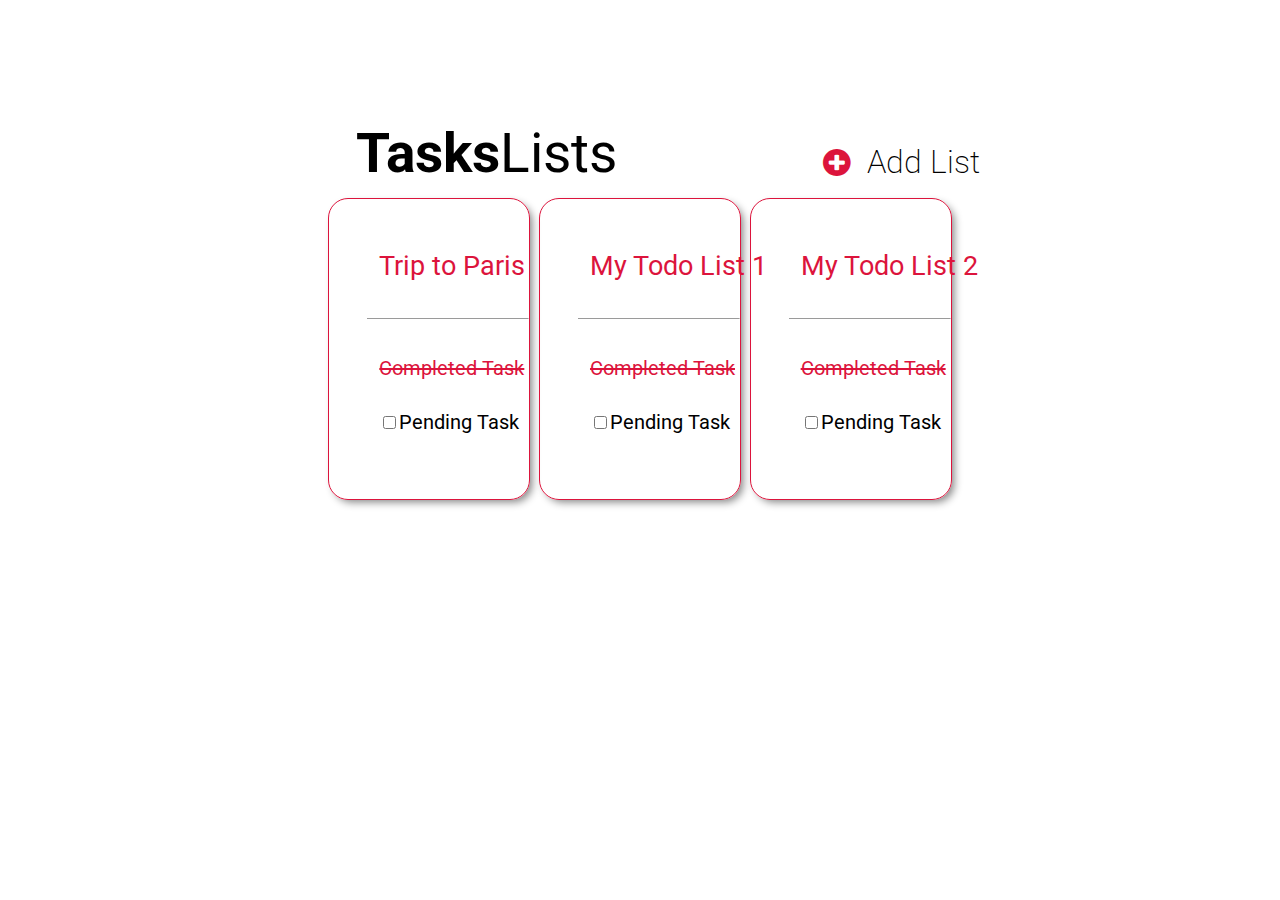
<file: index.html>
<!DOCTYPE html>
<html lang="en">
<head>
    <meta charset="UTF-8">
    <meta name="viewport" content="width=device-width, initial-scale=1.0">
    <link rel="stylesheet" href="task.css">
    <link rel="stylesheet" href="https://cdnjs.cloudflare.com/ajax/libs/font-awesome/4.7.0/css/font-awesome.min.css">
    <link href="https://fonts.googleapis.com/css2?family=Roboto:wght@300&display=swap" rel="stylesheet">
    <title>Todo App</title>
</head>
<body>

    <div class="div1">
        <div class="title"><span><b>Tasks</b>Lists</span></div>
        <i class="fa fa-plus-circle fa-2x" aria-hidden="true"></i>
        <h1>Add List</h1><br><br><br>
        <br>
        <br>
    </div>
        
    <div>

        <div class="box1">
             <pre>
             <div class="underline">Trip to Paris</div>
             <hr size="1" align="right" width="160px">
             <div class="strike">Completed Task</div>
             <div class="check"> <span><input type="checkbox">Pending Task</span></div> 
              </pre>
        </div>

        <div class="box2">
            <pre>
             <div class="underline2">My Todo List 1</div>
             <hr size="1" align="right" width="160px">
             <div class="strike2">Completed Task</div>
             <div class="check2"><span><input type="checkbox">Pending Task</span></div> 
              </pre>
        </div>

        <div class="box3">
           <pre>
            <div class="underline3">My Todo List 2</div>
            <hr size="1" align="right" width="160px">
            <div class="strike3">Completed Task</div>
            <div class="check3"><span><input type="checkbox">Pending Task</span></div> 
            </pre>
       </div>

       <div class="box4">
        <pre>
         <div class="underline4">My Todo List 3</div>
         <hr size="1" align="right" width="160px">
         <div class="strike4">Completed Task</div>
         <div class="check4"><span><input type="checkbox">Pending Task</span></div> 
         </pre>
    </div>

    <div class="box5">
        <pre>
         <div class="underline5">My Todo List 4</div>
         <hr size="1" align="right" width="160px">
         <div class="strike5">Completed Task</div>
         <div class="check5"><span><input type="checkbox">Pending Task</span></div> 
         </pre>
    </div>

    <div class="box6">
        <pre>
         <div class="underline6">My Todo List 5</div>
         <hr size="1" align="right" width="160px">
         <div class="strike6">Completed Task</div>
         <div class="check6"><span><input type="checkbox">Pending Task</span></div> 
         </pre>
    </div>

    </div>
    
</body>
</html>
</file>
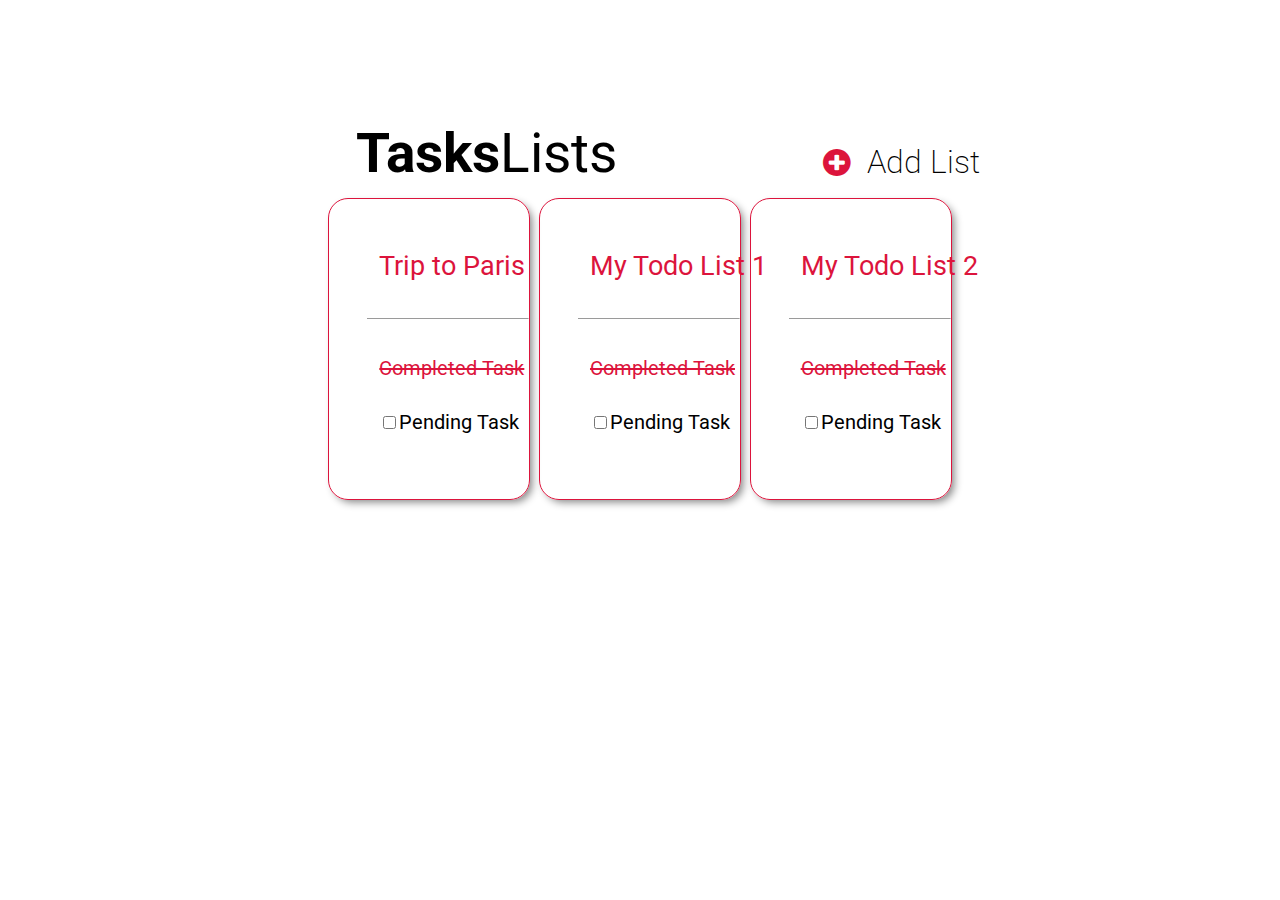
<file: index.html.html>
<!DOCTYPE html>
<html lang="en">
<head>
    <meta charset="UTF-8">
    <meta name="viewport" content="width=device-width, initial-scale=1.0">
    <link rel="stylesheet" href="task.css">
    <link rel="stylesheet" href="https://cdnjs.cloudflare.com/ajax/libs/font-awesome/4.7.0/css/font-awesome.min.css">
    <link href="https://fonts.googleapis.com/css2?family=Roboto:wght@300&display=swap" rel="stylesheet">
    <title>Todo App</title>
</head>
<body>

    <div class="div1">
        <div class="title"><span><b>Tasks</b>Lists</span></div>
        <i class="fa fa-plus-circle fa-2x" aria-hidden="true"></i>
        <h1>Add List</h1><br><br><br>
        <br>
        <br>
    </div>
        
    <div>

        <div class="box1">
             <pre>
             <div class="underline">Trip to Paris</div>
             <hr size="1" align="right" width="160px">
             <div class="strike">Completed Task</div>
             <div class="check"> <span><input type="checkbox">Pending Task</span></div> 
              </pre>
        </div>

        <div class="box2">
            <pre>
             <div class="underline2">My Todo List 1</div>
             <hr size="1" align="right" width="160px">
             <div class="strike2">Completed Task</div>
             <div class="check2"><span><input type="checkbox">Pending Task</span></div> 
              </pre>
        </div>

        <div class="box3">
           <pre>
            <div class="underline3">My Todo List 2</div>
            <hr size="1" align="right" width="160px">
            <div class="strike3">Completed Task</div>
            <div class="check3"><span><input type="checkbox">Pending Task</span></div> 
            </pre>
       </div>

       <div class="box4">
        <pre>
         <div class="underline4">My Todo List 3</div>
         <hr size="1" align="right" width="160px">
         <div class="strike4">Completed Task</div>
         <div class="check4"><span><input type="checkbox">Pending Task</span></div> 
         </pre>
    </div>

    <div class="box5">
        <pre>
         <div class="underline5">My Todo List 4</div>
         <hr size="1" align="right" width="160px">
         <div class="strike5">Completed Task</div>
         <div class="check5"><span><input type="checkbox">Pending Task</span></div> 
         </pre>
    </div>

    <div class="box6">
        <pre>
         <div class="underline6">My Todo List 5</div>
         <hr size="1" align="right" width="160px">
         <div class="strike6">Completed Task</div>
         <div class="check6"><span><input type="checkbox">Pending Task</span></div> 
         </pre>
    </div>

    </div>
    
</body>
</html>
</file>
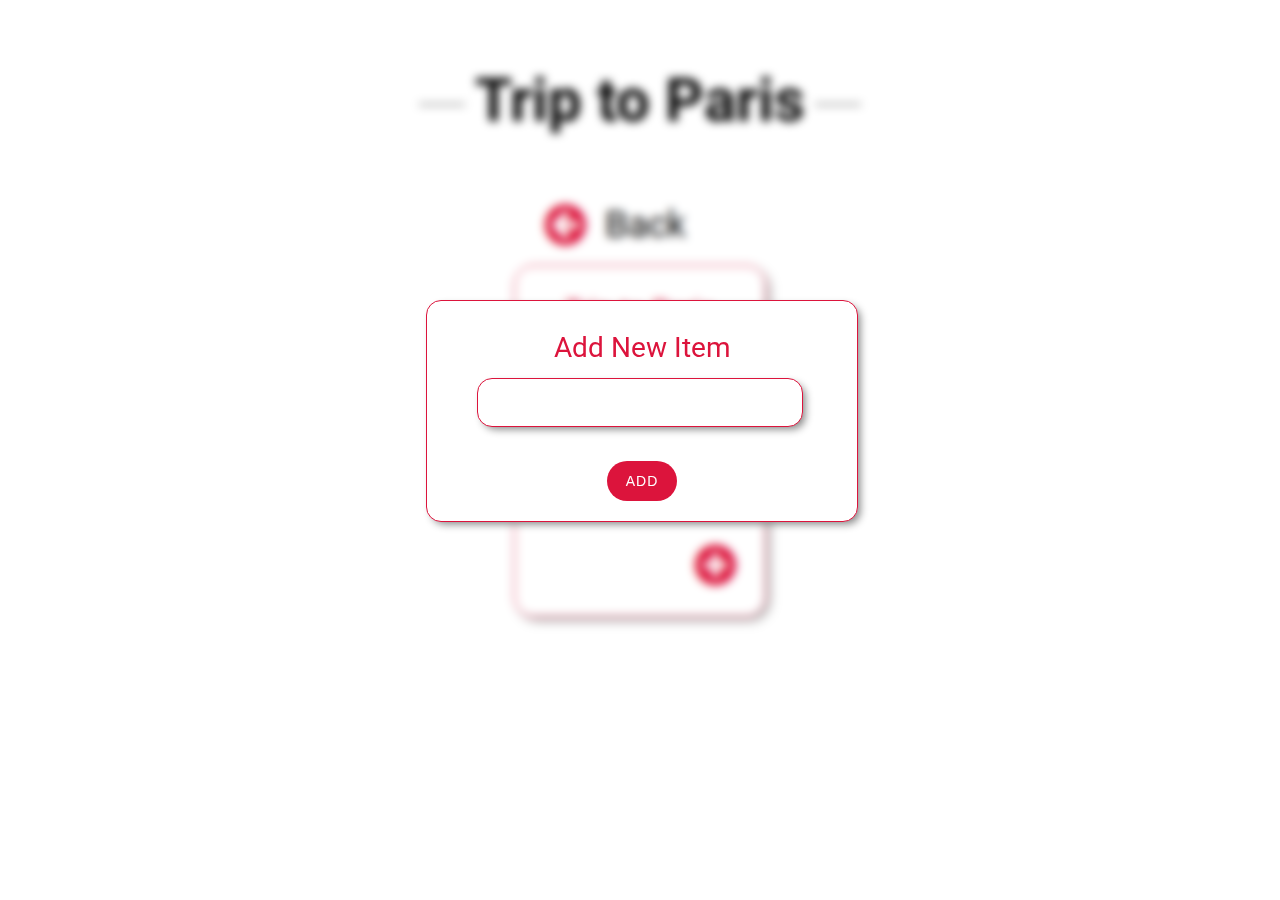
<file: newitem.html>
<!DOCTYPE html>
<html lang="en">
<head>
    <meta charset="UTF-8">
    <meta name="viewport" content="width=device-width, initial-scale=1.0">
    <title>New Item</title>
    <link rel="stylesheet" href="newitem.css">
    <link rel="stylesheet" href="https://cdnjs.cloudflare.com/ajax/libs/font-awesome/4.7.0/css/font-awesome.min.css">
    <link href="https://fonts.googleapis.com/css2?family=Roboto:wght@300&display=swap" rel="stylesheet">
</head>
<body>
    <div>
        <h1><span>Trip to Paris</span></h1>
        <div class="box1">
                <i class="fa fa-arrow-circle-left fa-3x" aria-hidden="true"></i>
                <div class="back">Back</div>
                <pre> <div class="underline">Trip to Paris</div>
                <hr size="1" align="right" width="200px">
                <div class="strike">Completed Task</div>
                <div class="check"> <span><input type="checkbox">Pending Task</span></div> 
                <div class="i2"><i class="fa fa-plus-circle fa-3x" aria-hidden="true"></i></div>
                </pre>
        </div>

        <div class="blur">
        
        </div>

        <div class="popup">
             <button>ADD</button>
             <div class="text">Add New Item</div>   
             <div class="box"><form><input type="text"></form></div>
        </div>
    </div>

</body>
</html>
</file>
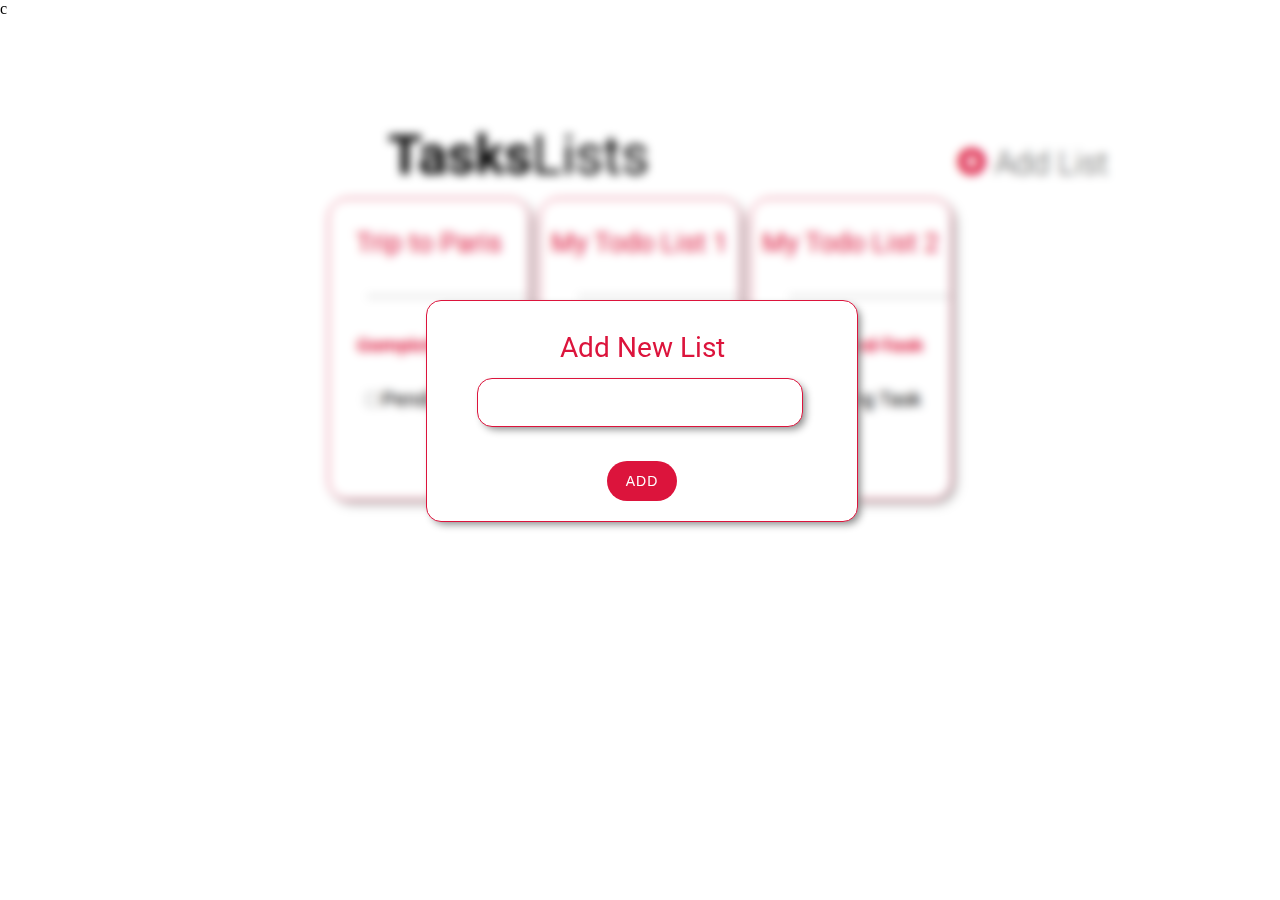
<file: newlist.html>
<!DOCTYPE html>
<html lang="en">
<head>
    <meta charset="UTF-8">
    <meta name="viewport" content="width=device-width, initial-scale=1.0">
    <title>New list</title>
    <link rel="stylesheet" href="newlist.css">
    <link rel="stylesheet" href="https://cdnjs.cloudflare.com/ajax/libs/font-awesome/4.7.0/css/font-awesome.min.css">
    <link href="https://fonts.googleapis.com/css2?family=Roboto:wght@300&display=swap" rel="stylesheet">
</head>
<body>
    <div>
        <div class="div1">
            <div class="title"><span><b>Tasks</b>Lists</span></div>
            <i class="fa fa-plus-circle fa-2x" aria-hidden="true"></i>
            <h1>Add List</h1><br><br><br>
            <br>
            <br>
        </div>
            
        <div class="boxes">
    
            <div class="box1">
                 <pre>
                 <div class="underline">Trip to Paris</div>
                 <hr size="1" align="right" width="160px">
                 <div class="strike">Completed Task</div>
                 <div class="check"> <span><input type="checkbox">Pending Task</span></div> 
                  </pre>
            </div>
    
            <div class="box2">
                <pre>
                 <div class="underline2">My Todo List 1</div>
                 <hr size="1" align="right" width="160px">
                 <div class="strike2">Completed Task</div>
                 <div class="check2"><span><input type="checkbox">Pending Task</span></div> 
                  </pre>
            </div>
    
            <div class="box3">
               <pre>
                <div class="underline3">My Todo List 2</div>
                <hr size="1" align="right" width="160px">
                <div class="strike3">Completed Task</div>
                <div class="check3"><span><input type="checkbox">Pending Task</span></div> 
                </pre>
           </div>

           <div class="box4">
            <pre>
             <div class="underline4">My Todo List 3</div>
             <hr size="1" align="right" width="160px">
             <div class="strike4">Completed Task</div>
             <div class="check4"><span><input type="checkbox">Pending Task</span></div> 
             </pre>
        </div>
    
        <div class="box5">
            <pre>
             <div class="underline5">My Todo List 4</div>
             <hr size="1" align="right" width="160px">
             <div class="strike5">Completed Task</div>
             <div class="check5"><span><input type="checkbox">Pending Task</span></div> 
             </pre>
        </div>
    
        <div class="box6">
            <pre>
             <div class="underline6">My Todo List 5</div>
             <hr size="1" align="right" width="160px">
             <div class="strike6">Completed Task</div>
             <div class="check6"><span><input type="checkbox">Pending Task</span></div> 
             </pre>
        </div>
    
        </div>
    
        <div class="blur">c</div>
        
        <div class="popup">
             <button>ADD</button>
             <div class="text">Add New List</div>   
             <div class="box"><form><input type="text"></form></div>
        </div>
    </div>    
</body>
</html>
</file>
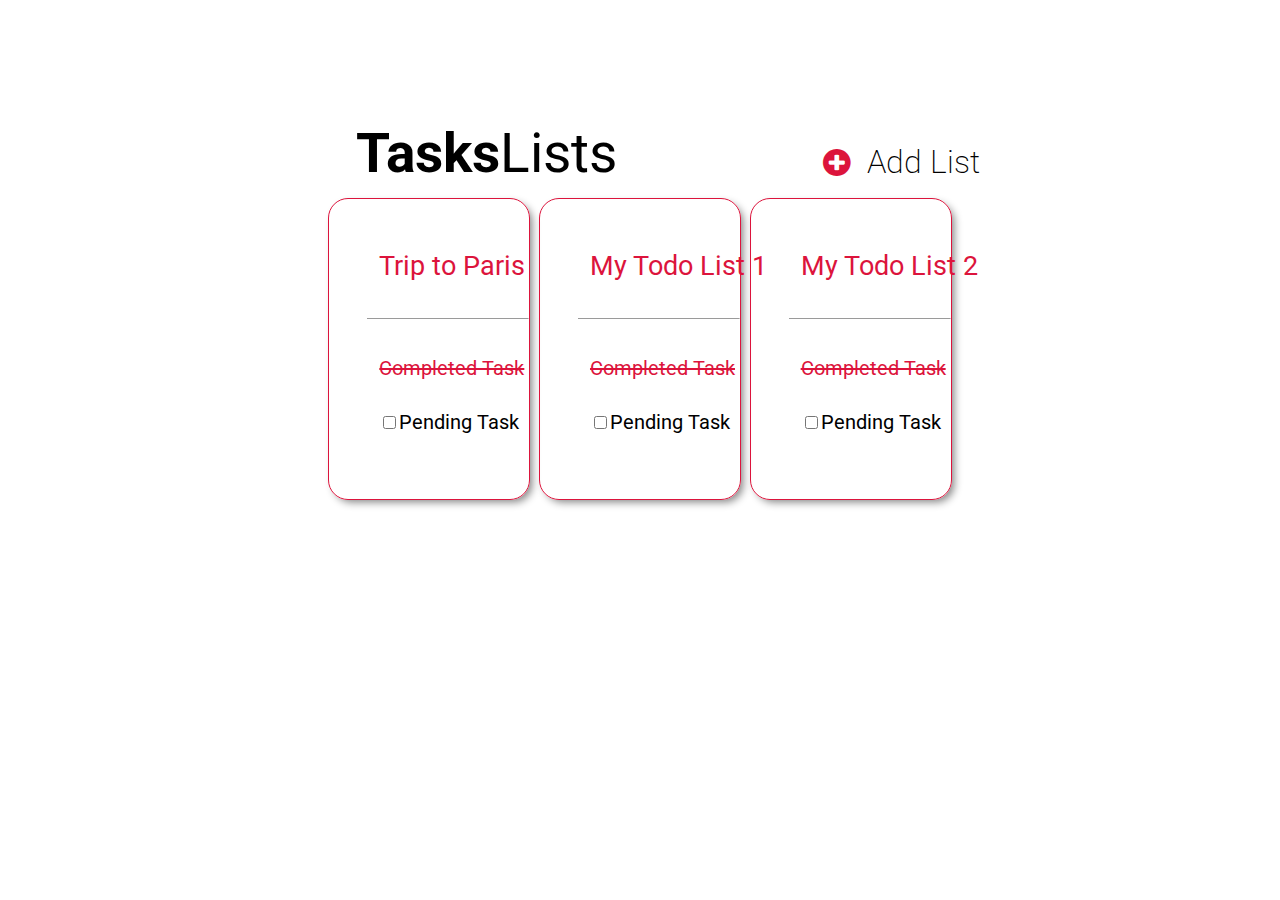
<file: tasktodo.html>
<!DOCTYPE html>
<html lang="en">
<head>
    <meta charset="UTF-8">
    <meta name="viewport" content="width=device-width, initial-scale=1.0">
    <link rel="stylesheet" href="task.css">
    <link rel="stylesheet" href="https://cdnjs.cloudflare.com/ajax/libs/font-awesome/4.7.0/css/font-awesome.min.css">
    <link href="https://fonts.googleapis.com/css2?family=Roboto:wght@300&display=swap" rel="stylesheet">
    <title>Todo App</title>
</head>
<body>

    <div class="div1">
        <div class="title"><span><b>Tasks</b>Lists</span></div>
        <i class="fa fa-plus-circle fa-2x" aria-hidden="true"></i>
        <h1>Add List</h1><br><br><br>
        <br>
        <br>
    </div>
        
    <div>

        <div class="box1">
             <pre>
             <div class="underline">Trip to Paris</div>
             <hr size="1" align="right" width="160px">
             <div class="strike">Completed Task</div>
             <div class="check"> <span><input type="checkbox">Pending Task</span></div> 
              </pre>
        </div>

        <div class="box2">
            <pre>
             <div class="underline2">My Todo List 1</div>
             <hr size="1" align="right" width="160px">
             <div class="strike2">Completed Task</div>
             <div class="check2"><span><input type="checkbox">Pending Task</span></div> 
              </pre>
        </div>

        <div class="box3">
           <pre>
            <div class="underline3">My Todo List 2</div>
            <hr size="1" align="right" width="160px">
            <div class="strike3">Completed Task</div>
            <div class="check3"><span><input type="checkbox">Pending Task</span></div> 
            </pre>
       </div>

       <div class="box4">
        <pre>
         <div class="underline4">My Todo List 3</div>
         <hr size="1" align="right" width="160px">
         <div class="strike4">Completed Task</div>
         <div class="check4"><span><input type="checkbox">Pending Task</span></div> 
         </pre>
    </div>

    <div class="box5">
        <pre>
         <div class="underline5">My Todo List 4</div>
         <hr size="1" align="right" width="160px">
         <div class="strike5">Completed Task</div>
         <div class="check5"><span><input type="checkbox">Pending Task</span></div> 
         </pre>
    </div>

    <div class="box6">
        <pre>
         <div class="underline6">My Todo List 5</div>
         <hr size="1" align="right" width="160px">
         <div class="strike6">Completed Task</div>
         <div class="check6"><span><input type="checkbox">Pending Task</span></div> 
         </pre>
    </div>

    </div>
    
</body>
</html>
</file>
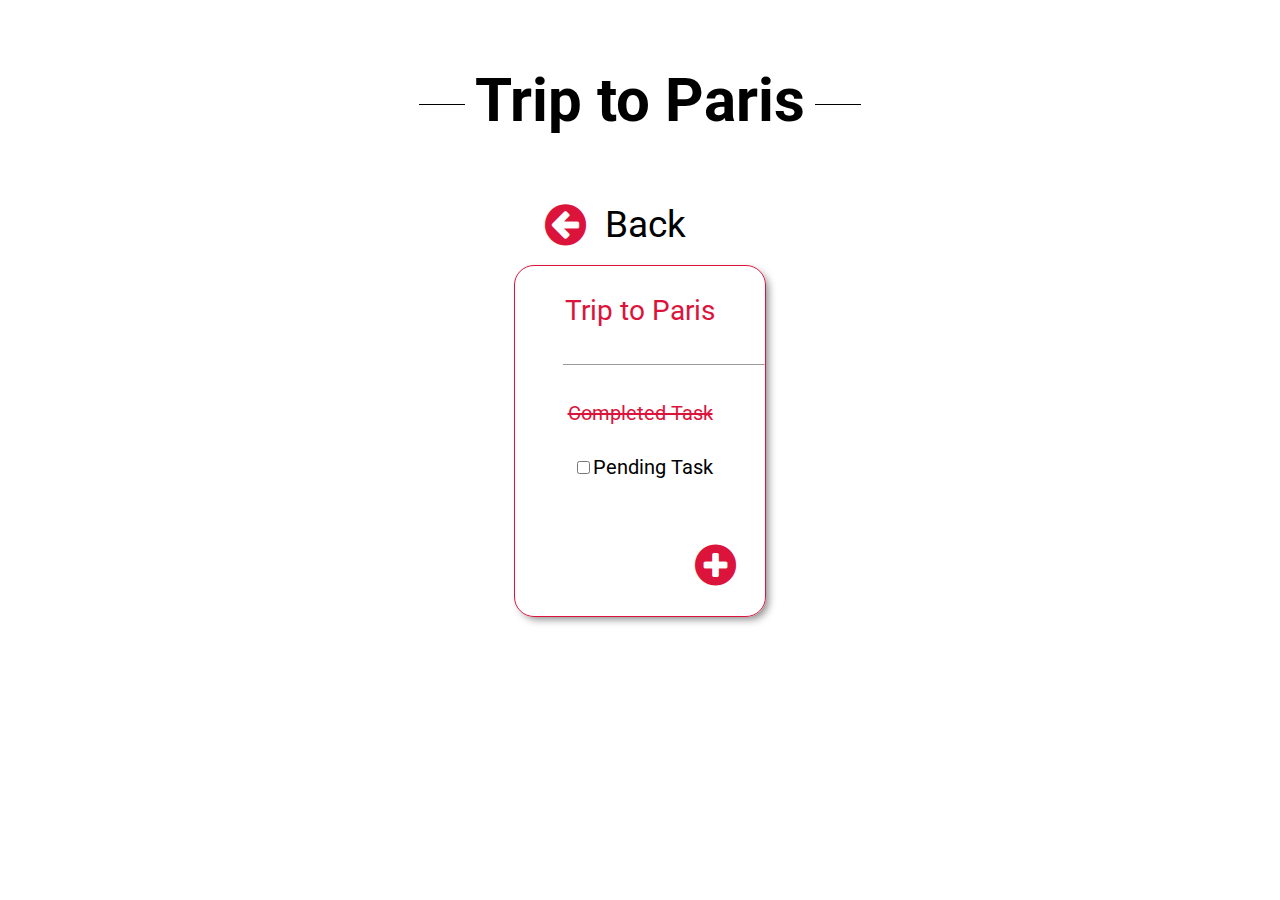
<file: tripwb.html>
<!DOCTYPE html>
<html lang="en">
<head>
    <meta charset="UTF-8">
    <meta name="viewport" content="width=device-width, initial-scale=1.0">
    <title>Trip to Paris</title>
    <link rel="stylesheet" href="tripwb.css">
    <link rel="stylesheet" href="https://cdnjs.cloudflare.com/ajax/libs/font-awesome/4.7.0/css/font-awesome.min.css">
    <link href="https://fonts.googleapis.com/css2?family=Roboto:wght@300&display=swap" rel="stylesheet">

</head>
<body>
    <h1><span>Trip to Paris</span></h1>
    <div class="box1">
            <i class="fa fa-arrow-circle-left fa-3x" aria-hidden="true"></i>
            <div class="back">Back</div>
            <pre> <div class="underline">Trip to Paris</div>
            <hr size="1" align="right" width="200px">
            <div class="strike">Completed Task</div>
            <div class="check"> <span><input type="checkbox">Pending Task</span></div> 
            <div class="i2"><i class="fa fa-plus-circle fa-3x" aria-hidden="true"></i></div>
            </pre>
    </div>
</body>
</html>
</file>
<file: task.css>
.div1{
    margin-top: 100px;
    margin-left: 220px;
    display: inline-flex;
    position: relative;   
}

div{
    display: flex;
    justify-content: space-around;
    align-content: center;
    flex-wrap: wrap;
    width: 50%;
    margin: auto;
    align-items: center;    
}
.title{
    position: absolute;
    left: 100px;
    font-family: Roboto;
    font-size: 55px;
    
}

.box1{
    font-family: Roboto;
    width: 200px;
    height: 300px;
    border: crimson solid 1px;
    border-radius: 20px;
    box-shadow: 4px 4px 8px -2px grey;
    display: block;  
    margin-bottom: 20px;  
}
.underline
{
    font-family: Roboto;
    color: crimson;
    font-size: 27px;  
}
.strike{
    text-align: center;
    text-decoration-line: line-through;
    font-size: 20px;
    color:crimson;
    font-family: Roboto;  
}
.check{
    text-align: center;
    font-size: 20px;
    font-family: Roboto;
}
.box2{
    display: block;
    width: 200px;
    height: 300px;
    font-family: Roboto;
    border:crimson solid 1px;
    border-radius: 20px;
    box-shadow: 4px 4px 8px -2px grey;
    margin-bottom: 20px;  
   
}
.underline2
{
    font-family: Roboto;
    color: crimson;
    font-size: 27px;   
}
.strike2{
    text-align: center;
    text-decoration-line: line-through;
    font-size: 20px;
    color:crimson;
    font-family: Roboto;   
}
.check2{
    text-align: center;
    font-size: 20px;
    font-family: Roboto;    
}
.box3{
    display: block;
    width: 200px;
    height: 300px;
    font-family: Roboto;
    border:crimson solid 1px;
    border-radius: 20px;
    box-shadow: 4px 4px 8px -2px grey;   
    margin-bottom: 20px;  
 
}
.underline3
{
    color: crimson;
    font-size: 27px;
    font-family: Roboto;
}
.strike3{
    text-align: center;
    text-decoration-line: line-through;
    font-size: 20px;
    color:crimson;
    font-family: Roboto;    
}
.check3{
    text-align: center;
    font-size: 20px;
    font-family: Roboto;   
}
h1{
    position: absolute;
    right: -120px;
    margin-top: 40px;
    font-family: Roboto;
    font-weight: 200;
}

i{
   position: absolute;
   right: 10px;
   margin-top: 20px;
    color: crimson;
}

.box4{
    visibility: hidden;
    display: block;
    width: 200px;
    height: 300px;
    font-family: Roboto;
    border:crimson solid 1px;
    border-radius: 20px;
    box-shadow: 4px 4px 8px -2px grey;   
    margin-bottom: 20px;  
 
}
.underline4
{
    color: crimson;
    font-size: 27px;
    font-family: Roboto;
}
.strike4{
    text-align: center;
    text-decoration-line: line-through;
    font-size: 20px;
    color:crimson;
    font-family: Roboto;    
}

.box5{
    visibility: hidden;
    display: block;
    width: 200px;
    height: 300px;
    font-family: Roboto;
    border:crimson solid 1px;
    border-radius: 20px;
    box-shadow: 4px 4px 8px -2px grey;   
    margin-bottom: 20px;  
 
}
.underline5
{
    color: crimson;
    font-size: 27px;
    font-family: Roboto;
}
.strike5{
    text-align: center;
    text-decoration-line: line-through;
    font-size: 20px;
    color:crimson;
    font-family: Roboto;    
}
.check5{
    text-align: center;
    font-size: 20px;
    font-family: Roboto;   
}

.box6{
    visibility: hidden;
    display: block;
    width: 200px;
    height: 300px;
    font-family: Roboto;
    border:crimson solid 1px;
    border-radius: 20px;
    box-shadow: 4px 4px 8px -2px grey;   
    margin-bottom: 20px;  
 
}
.underline6
{
    color: crimson;
    font-size: 27px;
    font-family: Roboto;
}
.strike6{
    text-align: center;
    text-decoration-line: line-through;
    font-size: 20px;
    color:crimson;
    font-family: Roboto;    
}
.check6{
    text-align: center;
    font-size: 20px;
    font-family: Roboto;   
}

@media (min-width:320px) and (max-width: 480px){
    .div1{
        margin-top: 5px;
        margin-left: 0px;
    }
    .title 
    {
      font-size: 45px;
      left: 80px;
      top: 20px;  
    }

    h1{
        display: none;
    }

    i{
        right: -150px;
        top: 17px;
    }

    div{
        flex-direction: column;
        margin: auto;
    }

    .box1{
        width: 300px;
        height: 70px;
        border-radius: 10px;
        position: relative;
        margin-bottom: 13px;
    }
    

   .underline{
       position: absolute;
       margin-top: -10px;
       margin-left: 70px;
   }
    .strike{
        display: none;
    }

    .check{
        display: none;
    }

    hr{
        display: none;
    }

    .box2{
        width: 300px;
        height: 70px;
        border-radius: 10px;
        position: relative;
        margin-bottom: 13px;
    }
    

   .underline2{
       position: absolute;
       margin-top: -10px;
       margin-left: 70px;
   }
    .strike2{
        display: none;
    }

    .check2{
        display: none;
    }

    .box3{
        width: 300px;
        height: 70px;
        border-radius: 10px;
        position: relative;
        margin-bottom: 13px;
    }
    

   .underline3{
       position: absolute;
       margin-top: -10px;
       margin-left: 70px;
   }
    .strike3{
        display: none;
    }

    .check3{
        display: none;
    }

    .box4{
        visibility: visible;
        width: 300px;
        height: 70px;
        border-radius: 10px;
        position: relative;
        margin-bottom: 13px;
    }
    

   .underline4{
       position: absolute;
       margin-top: -10px;
       margin-left: 70px;
   }
    .strike4{
        display: none;
    }

    .check4{
        display: none;
    }

    .box5{
        visibility: visible;
        width: 300px;
        height: 70px;
        border-radius: 10px;
        position: relative;
        margin-bottom: 13px;
    }
    

   .underline5{
       position: absolute;
       margin-top: -10px;
       margin-left: 70px;
   }
    .strike5{
        display: none;
    }

    .check5{
        display: none;
    }

    .box6{
        visibility: visible;
        width: 300px;
        height: 70px;
        border-radius: 10px;
        position: relative;
        margin-bottom: 13px;
    }
    

   .underline6{
       position: absolute;
       margin-top: -10px;
       margin-left: 70px;
   }
    .strike6{
        display: none;
    }

    .check6{
        display: none;
    }


    
}

@media (min-width:481px) and (max-width: 769px)
{
    .title{
        margin: -220px;
        bottom: 300px;
    }

    h1{
        top: -65px;
      font-size: 40px;  
    }

    i{
        top: -30px;
        right: 30px;
    }

    .box1{
        width: 700px;
        height: 250px;
        margin-bottom: 20px;
    }

    .box2{
        width: 700px;
        height: 250px;
        margin-bottom: 20px;
    }

    .box3{
        width: 700px;
        height: 250px;
        margin-bottom: 20px;
    }

    hr{
        width: 330px;
    }
}
</file>
<file: newitem.css>
h1 {
    width: 35%;
    text-align: center;
    border-bottom: 1px solid #000;
    line-height: 0.1em;
    margin: auto;
    position: relative;
    top: 90px;
    font-size: 60px;
}

h1 span {
    background: #fff;
    padding: 0 10px;
    font-family: roboto;
}
.box1{
    font-family: Roboto;
    width: 250px;
    height: 350px;
    border: #000700 solid 1px;
    border-radius: 20px;
    border-color: crimson;
    box-shadow: 4px 4px 8px -2px grey;
    display: block;
    margin: auto;
    position: relative;
    top: 250px;
}
.i2{
    position: absolute;
    left: 150px;
    top: 340px;
    color: crimson;
}
.underline
{
    font-family: Roboto;
    color: crimson;
    font-size: 28px;
    text-align: center; 
}
.strike{
    text-align: center;
    text-decoration-line: line-through;
    font-size: 20px;
    color:crimson;
    font-family: Roboto;
}
.check{
    text-align: center;
    font-size: 20px;
    font-family: Roboto;
}

i{
    position: absolute;
    right: 80px;
    margin-top: -65px;
    left: 30px;
    color: crimson;
}

.back{
    position: absolute;
    left: 90px;
    bottom:370px;
    font-size: 37px;
    font-family: roboto;
}
.blur{
    
    backdrop-filter: blur(5px);
    position: fixed;
    z-index: 11;
    top: 0;
    right: 0;
    bottom: 0;
    left: 0;
    width: 100%;
    height: 100%;
    margin: auto;
    background-color:white (0, 0, 0, 0.5);
}

.popup{
    position: fixed;
    z-index: 100;
    background-color: white;
    width:430px;
	height:220px;
    text-align:center;
    border: solid black 1px;
    border-radius: 15px;
    border-color: crimson;
	box-shadow: 4px 4px 8px -2px grey;
	position: fixed;
	left:45%;
    top:40%;
	margin-left:-150px;
	margin-top:-60px;
}

.text{
    font-family: roboto;
    color: crimson;
    position: relative;
    font-size: 28px;
    top: 30px;
}

input[type=text]{
    width: 320px;
    height: 45px;
    border: solid 1px;
    border-color: crimson;
    box-shadow: 4px 4px 8px -2px grey;
    position: absolute;
    border-radius: 15px;
    left: 50px;
    top: 35%;
}

button{
    background-color: crimson;
    padding: 12px;
    letter-spacing: 1px;
    font-size: 14px;
    border: 0px;
    outline: 0px;
    border-radius: 20px;
    color: white;
    width: 70px;
    position: absolute;
    left: 180px;
    top: 160px;
}
@media (min-width:320px) and (max-width: 480px){
    h1{
        width: 80%;
        text-align: right;
        font-size: 45px;
        border-bottom: 0px;
    }    

    i{
        margin-top: -185px;
        left: -30px;
    }
    .back{
        display: none;
    }

    .box1{
        width: 250px;
        height: 350px;
        
    }

    hr{
        width: 200px;
    }
    .i2{
        top: 460px;
        margin-left: 60px;
    }

    .blur{

        backdrop-filter: blur(4px);
    }
    .popup{
        
         width:330px;
	    height:220px;
    }

    input[type=text]{
        width: 280px;
        height: 45px;
        left: 20px;
    }
    .text{
        font-size: 26px;
    }

    button{
        left: 130px;
        width: 70px;
    }


}
</file>
<file: newlist.css>
.div1{
    margin-top: 100px;
    margin-left: 220px;
    display: inline-flex;
    position: relative;   
}

.boxes{
    display: flex;
    justify-content: space-around;
    align-content: center;
    flex-wrap: wrap;
    width: 50%;
    margin: auto;
    align-items: center;    
}

.box1{
    font-family: Roboto;
    width: 200px;
    height: 300px;
    border: crimson solid 1px;
    border-radius: 20px;
    box-shadow: 4px 4px 8px -2px grey;
    display: block;  
    margin-bottom: 20px; 
    position: relative; 
}
.title{
    position: absolute;
    left: 160px;
    font-family: Roboto;
    font-size: 55px;
    margin-top: 15px;
}
.underline
{
    text-align: center;
    font-family: Roboto;
    color: crimson;
    font-size: 27px;  
}
.strike{
    text-align: center;
    text-decoration-line: line-through;
    font-size: 20px;
    color:crimson;
    font-family: Roboto;  
}
.check{
    text-align: center;
    font-size: 20px;
    font-family: Roboto;
}
.box2{
    display: block;
    width: 200px;
    height: 300px;
    font-family: Roboto;
    border:crimson solid 1px;
    border-radius: 20px;
    box-shadow: 4px 4px 8px -2px grey;
    margin-bottom: 20px;  
   
}
.underline2
{
    text-align: center;
    font-family: Roboto;
    color: crimson;
    font-size: 27px;   
}
.strike2{
    text-align: center;
    text-decoration-line: line-through;
    font-size: 20px;
    color:crimson;
    font-family: Roboto;   
}
.check2{
    text-align: center;
    font-size: 20px;
    font-family: Roboto;    
}
.box3{
    display: block;
    width: 200px;
    height: 300px;
    font-family: Roboto;
    border:crimson solid 1px;
    border-radius: 20px;
    box-shadow: 4px 4px 8px -2px grey;   
    margin-bottom: 20px;  
    position: relative;
}
.underline3
{
    text-align: center;
    color: crimson;
    font-size: 27px;
    font-family: Roboto;
}
.strike3{
    text-align: center;
    text-decoration-line: line-through;
    font-size: 20px;
    color:crimson;
    font-family: Roboto;    
}
.check3{
    text-align: center;
    font-size: 20px;
    font-family: Roboto;   
}

.box4{
    visibility: hidden;
    display: block;
    width: 200px;
    height: 300px;
    font-family: Roboto;
    border:crimson solid 1px;
    border-radius: 20px;
    box-shadow: 4px 4px 8px -2px grey;   
    margin-bottom: 20px;  
 
}
.underline4
{
    color: crimson;
    font-size: 27px;
    font-family: Roboto;
}
.strike4{
    text-align: center;
    text-decoration-line: line-through;
    font-size: 20px;
    color:crimson;
    font-family: Roboto;    
}

.box5{
    visibility: hidden;
    display: block;
    width: 200px;
    height: 300px;
    font-family: Roboto;
    border:crimson solid 1px;
    border-radius: 20px;
    box-shadow: 4px 4px 8px -2px grey;   
    margin-bottom: 20px;  
 
}
.underline5
{
    color: crimson;
    font-size: 27px;
    font-family: Roboto;
}
.strike5{
    text-align: center;
    text-decoration-line: line-through;
    font-size: 20px;
    color:crimson;
    font-family: Roboto;    
}
.check5{
    text-align: center;
    font-size: 20px;
    font-family: Roboto;   
}

.box6{
    visibility: hidden;
    display: block;
    width: 200px;
    height: 300px;
    font-family: Roboto;
    border:crimson solid 1px;
    border-radius: 20px;
    box-shadow: 4px 4px 8px -2px grey;   
    margin-bottom: 20px;  
 
}
.underline6
{
    color: crimson;
    font-size: 27px;
    font-family: Roboto;
}
.strike6{
    text-align: center;
    text-decoration-line: line-through;
    font-size: 20px;
    color:crimson;
    font-family: Roboto;    
}
.check6{
    text-align: center;
    font-size: 20px;
    font-family: Roboto;   
}


h1{
    position: absolute;
    right: -880px;
    margin-top: 36px;
    font-family: Roboto;
    font-weight: 200;
}

i{
   position: absolute;
   left: 730px;
   margin-top: 38px;
    color: crimson;
}

.blur{
    
    backdrop-filter: blur(5px);
    position: fixed;
    z-index: 11;
    top: 0;
    right: 0;
    bottom: 0;
    left: 0;
    width: 100%;
    height: 100%;
    margin: auto;
    background-color:white (0, 0, 0, 0.5);
}
.popup{
    position: fixed;
    z-index: 100;
    background-color: white;
    width:430px;
	height:220px;
    text-align:center;
    border: solid crimson 1px;
    border-radius: 15px;
	box-shadow: 4px 4px 8px -2px grey;
	left:45%;
    top:40%;
	margin-left:-150px;
	margin-top:-60px;
}

.text{
    font-family: roboto;
    color: crimson;
    position: relative;
    font-size: 28px;
    top: 30px;

}

input[type=text]{
    width: 320px;
    height: 45px;
    border: solid crimson 1px;
    box-shadow: 4px 4px 8px -2px grey;
    position: absolute;
    border-radius: 15px;
    left: 50px;
    top: 35%;
}

button{
    background-color: crimson;
    padding: 12px;
    letter-spacing: 1px;
    font-size: 14px;
    border: 0px;
    outline: 0px;
    border-radius: 20px;
    color: white;
    width: 70px;
    position: absolute;
    left: 180px;
    top: 160px;
}

@media (min-width:320px) and (max-width: 480px){
   
        .div1{
            margin-top: 5px;
            margin-left: 0px;
        }
        .title 
        {
          font-size: 45px;
          left: 0px;
          top: 20px;  
        }
    
        h1{
            display: none;
        }
    
        i{
            left: 275px;
            top: 12px;
        }
    
        div{
            flex-direction: column;
            margin: 10px;
            margin-left: 2px;
        }
    
        .box1{
            width: 300px;
            height: 70px;
            border-radius: 10px;
            position: relative;
            margin-bottom: 13px;
        }
        
    
       .underline{
           position: absolute;
           margin-top: -10px;
           margin-left: 70px;
       }
        .strike{
            display: none;
        }
    
        .check{
            display: none;
        }
    
        hr{
            display: none;
        }
    
        .box2{
            width: 300px;
            height: 70px;
            border-radius: 10px;
            position: relative;
            margin-bottom: 13px;
        }
        
    
       .underline2{
           position: absolute;
           margin-top: -10px;
           margin-left: 70px;
       }
        .strike2{
            display: none;
        }
    
        .check2{
            display: none;
        }
    
        .box3{
            width: 300px;
            height: 70px;
            border-radius: 10px;
            position: relative;
            margin-bottom: 13px;
        }
        
    
       .underline3{
           position: absolute;
           margin-top: -10px;
           margin-left: 70px;
       }
        .strike3{
            display: none;
        }
    
        .check3{
            display: none;
        }
    
        .box4{
            visibility: visible;
            width: 300px;
            height: 70px;
            border-radius: 10px;
            position: relative;
            margin-bottom: 13px;
        }
        
    
       .underline4{
           position: absolute;
           margin-top: -10px;
           margin-left: 70px;
       }
        .strike4{
            display: none;
        }
    
        .check4{
            display: none;
        }
    
        .box5{
            visibility: visible;
            width: 300px;
            height: 70px;
            border-radius: 10px;
            position: relative;
            margin-bottom: 13px;
        }
        
    
       .underline5{
           position: absolute;
           margin-top: -10px;
           margin-left: 70px;
       }
        .strike5{
            display: none;
        }
    
        .check5{
            display: none;
        }
    
        .box6{
            visibility: visible;
            width: 300px;
            height: 70px;
            border-radius: 10px;
            position: relative;
            margin-bottom: 13px;
        }
        
    
       .underline6{
           position: absolute;
           margin-top: -10px;
           margin-left: 70px;
       }
        .strike6{
            display: none;
        }
    
        .check6{
            display: none;
        }
    
    

    .blur{

        backdrop-filter: blur(4px);
    }
    .popup{
         width:325px;
	    height:220px;
    }

    input[type=text]{
        width: 280px;
        height: 45px;
        left: 20px;
    }
    .text{
        font-size: 26px;
    }

    button{
        left: 130px;
        width: 70px;
    }

}
</file>
<file: tripwb.css>
h1 {
    width: 35%;
    text-align: center;
    border-bottom: 1px solid #000;
    line-height: 0.1em;
    margin: auto;
    position: relative;
    top: 90px;
    font-size: 60px;
}

h1 span {
    background: #fff;
    padding: 0 10px;
    font-family: roboto;
}
.box1{
    font-family: Roboto;
    width: 250px;
    height: 350px;
    border: #000700 solid 1px;
    border-radius: 20px;
    border-color: crimson;
    box-shadow: 4px 4px 8px -2px grey;
    display: block;
    margin: auto;
    position: relative;
    top: 250px;
}
.i2{
    position: absolute;
    left: 150px;
    top: 340px;
    color: crimson;
}
.underline
{
    font-family: Roboto;
    color: crimson;
    font-size: 28px;
    text-align: center; 
}
.strike{
    text-align: center;
    text-decoration-line: line-through;
    font-size: 20px;
    color:crimson;
    font-family: Roboto;
}
.check{
    text-align: center;
    font-size: 20px;
    font-family: Roboto;
}

i{
    position: absolute;
    right: 80px;
    margin-top: -65px;
    left: 30px;
    color: crimson;
}

.back{
    position: absolute;
    left: 90px;
    bottom:370px;
    font-size: 37px;
    font-family: roboto;
}



@media (min-width:320px) and (max-width: 480px){
    h1{
        width: 80%;
        text-align: right;
        font-size: 45px;
        border-bottom: 0px;
    }    

    i{
        margin-top: -185px;
        left: -30px;
    }
    .back{
        display: none;
    }

    .box1{
        width: 250px;
        height: 350px;
        
    }

    hr{
        width: 200px;
    }
    .i2{
        top: 460px;
        margin-left: 60px;
    }
}

@media (min-width:481px) and (max-width: 769px){
    h1{
        width: 80%;
        font-size: 80px;
    }

    .back{
        font-size: 40px;
    }

   i{
       right: 95px;
   }

  
}
</file>
